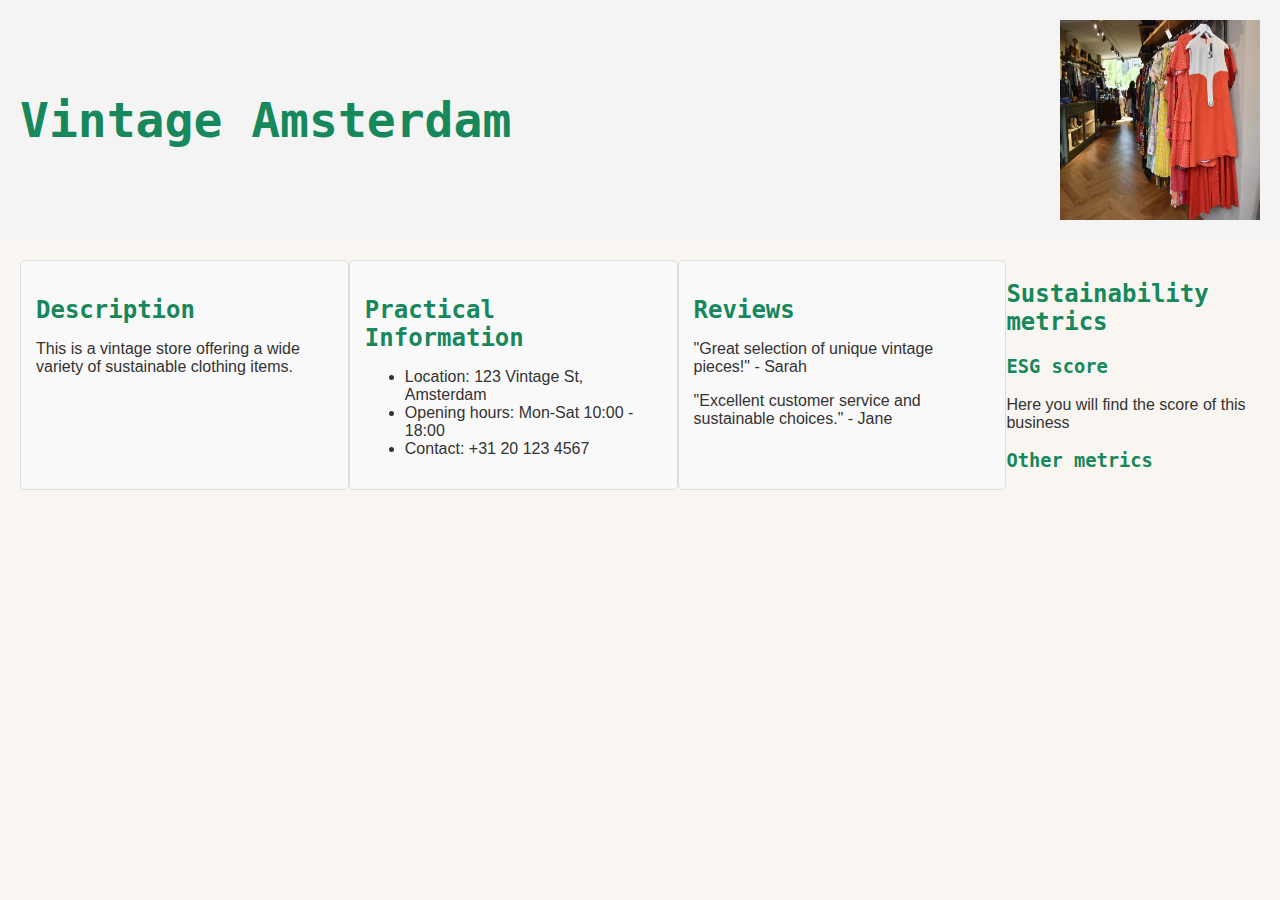
<file: business1.html>
<!DOCTYPE html>
<html lang="en">
<head>
    <meta charset="UTF-8">
    <meta name="viewport" content="width=device-width, initial-scale=1.0">
    <title>Business Details</title>
    <link rel="stylesheet" href="styles.css">
</head>
<body>

    <!-- Encabezado con el título del negocio y medalla -->
    <header>
        <h1>Vintage Amsterdam</h1>
        <img src="img/vintage-amsterdam.jpg" alt="Award Medal" class="medal-icon">
    </header>

    <!-- Sección dividida en tres columnas -->
    <section id="business-details">
        <div class="details-section" id="description">
            <h2>Description</h2>
            <p>This is a vintage store offering a wide variety of sustainable clothing items.</p>
        </div>
        <div class="details-section" id="practical-info">
            <h2>Practical Information</h2>
            <ul>
                <li>Location: 123 Vintage St, Amsterdam</li>
                <li>Opening hours: Mon-Sat 10:00 - 18:00</li>
                <li>Contact: +31 20 123 4567</li>
            </ul>
        </div>
        <div class="details-section" id="reviews">
            <h2>Reviews</h2>
            <p>"Great selection of unique vintage pieces!" - Sarah</p>
            <p>"Excellent customer service and sustainable choices." - Jane</p>
        </div>
        <div class="metrics-section" id="metrics">
            <h2>Sustainability metrics</h2>
            <h3>ESG score</h3>
            <p>Here you will find the score of this business<p>
            <h3>Other metrics</h3>
        </div>
    </section>

    <script src="script.js"></script>
</body>
</html>
</file>
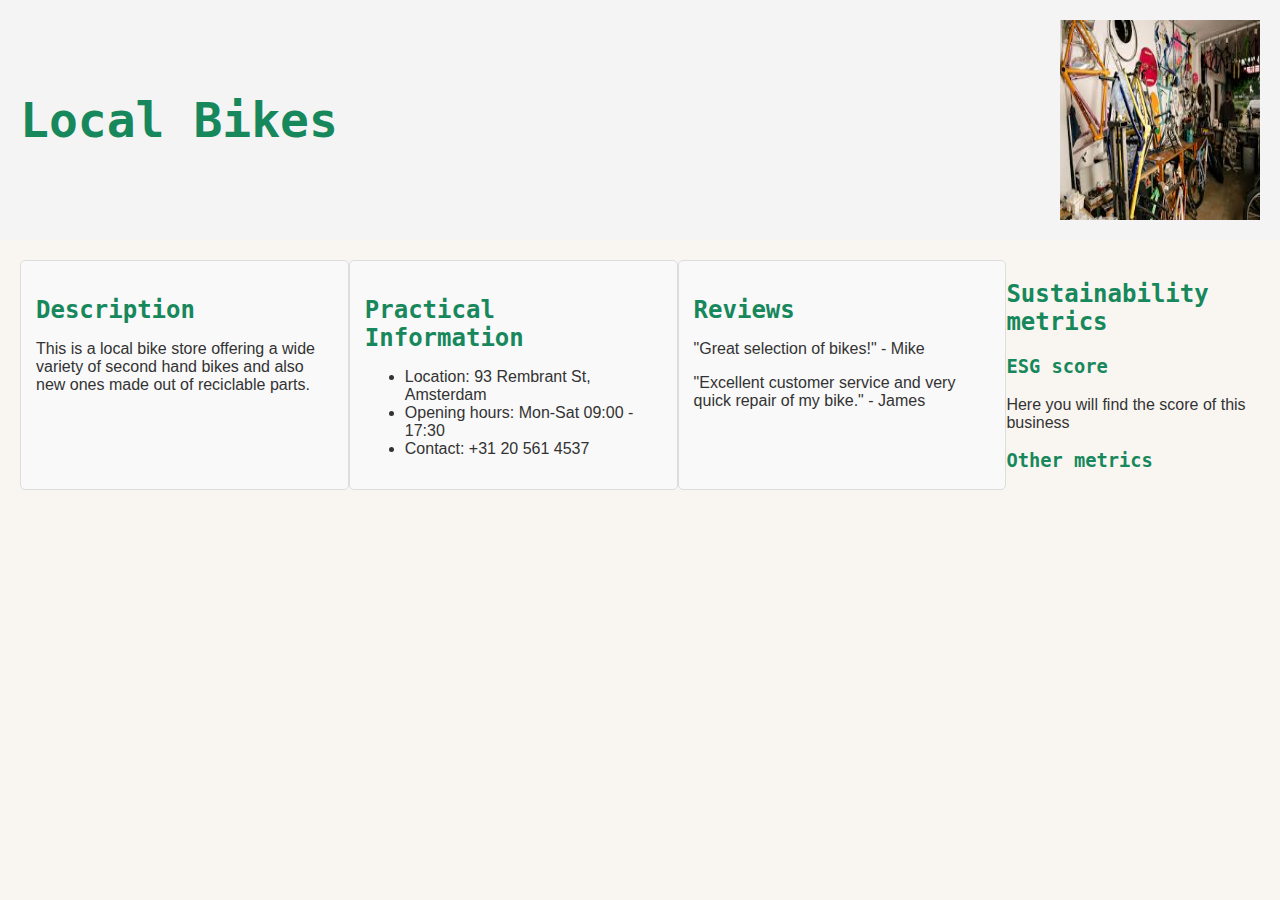
<file: business2.html>
<!DOCTYPE html>
<html lang="en">
<head>
    <meta charset="UTF-8">
    <meta name="viewport" content="width=device-width, initial-scale=1.0">
    <title>Business Details</title>
    <link rel="stylesheet" href="styles.css">
</head>
<body>

    <!-- Encabezado con el título del negocio y medalla -->
    <header>
        <h1>Local Bikes</h1>
        <img src="img/bike-shop.jpg" alt="Award Medal" class="medal-icon">
    </header>

    <!-- Sección dividida en tres columnas -->
    <section id="business-details">
        <div class="details-section" id="description">
            <h2>Description</h2>
            <p>This is a local bike store offering a wide variety of second hand bikes and also new ones made out of reciclable parts.</p>
        </div>
        <div class="details-section" id="practical-info">
            <h2>Practical Information</h2>
            <ul>
                <li>Location: 93 Rembrant St, Amsterdam</li>
                <li>Opening hours: Mon-Sat 09:00 - 17:30</li>
                <li>Contact: +31 20 561 4537</li>
            </ul>
        </div>
        <div class="details-section" id="reviews">
            <h2>Reviews</h2>
            <p>"Great selection of bikes!" - Mike</p>
            <p>"Excellent customer service and very quick repair of my bike." - James</p>
        </div> 
            <div class="metrics-section" id="metrics">
                <h2>Sustainability metrics</h2>
                <h3>ESG score</h3>
                <p>Here you will find the score of this business<p>
                <h3>Other metrics</h3>
        </div>
    </section>

    <script src="script.js"></script>
</body>
</html>
</file>
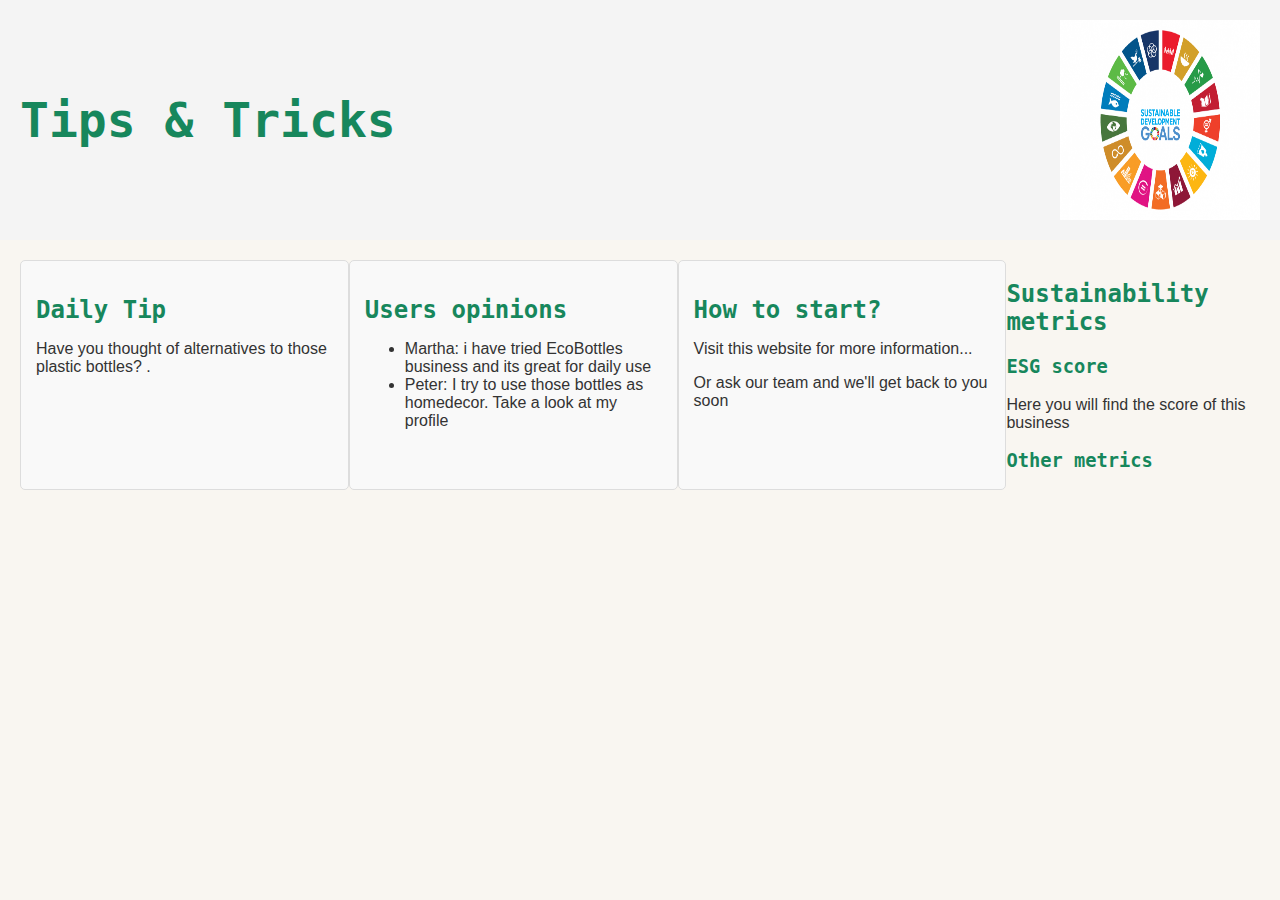
<file: business3.html>
<!DOCTYPE html>
<html lang="en">
<head>
    <meta charset="UTF-8">
    <meta name="viewport" content="width=device-width, initial-scale=1.0">
    <title>Business Details</title>
    <link rel="stylesheet" href="styles.css">
</head>
<body>

    <!-- Encabezado con el título del negocio y medalla -->
    <header>
        <h1>Tips & Tricks</h1>
        <img src="img/goals.jpg" alt="Award Medal" class="medal-icon">
    </header>

    <!-- Sección dividida en tres columnas -->
    <section id="business-details">
        <div class="details-section" id="description">
            <h2>Daily Tip</h2>
            <p>Have you thought of alternatives to those plastic bottles? .</p>
        </div>
        <div class="details-section" id="practical-info">
            <h2>Users opinions</h2>
            <ul>
                <li>Martha: i have tried EcoBottles business and its great for daily use</li>
                <li>Peter: I try to use those bottles as homedecor. Take a look at my profile</li>
            </ul>
        </div>
        <div class="details-section" id="reviews">
            <h2>How to start?</h2>
            <p>Visit this website for more information...</p>
            <p>Or ask our team and we'll get back to you soon</p>
        </div> 
        <div class="metrics-section" id="metrics">
            <h2>Sustainability metrics</h2>
            <h3>ESG score</h3>
            <p>Here you will find the score of this business<p>
            <h3>Other metrics</h3>
    </div>
    </section>

    <script src="script.js"></script>
</body>
</html>
</file>
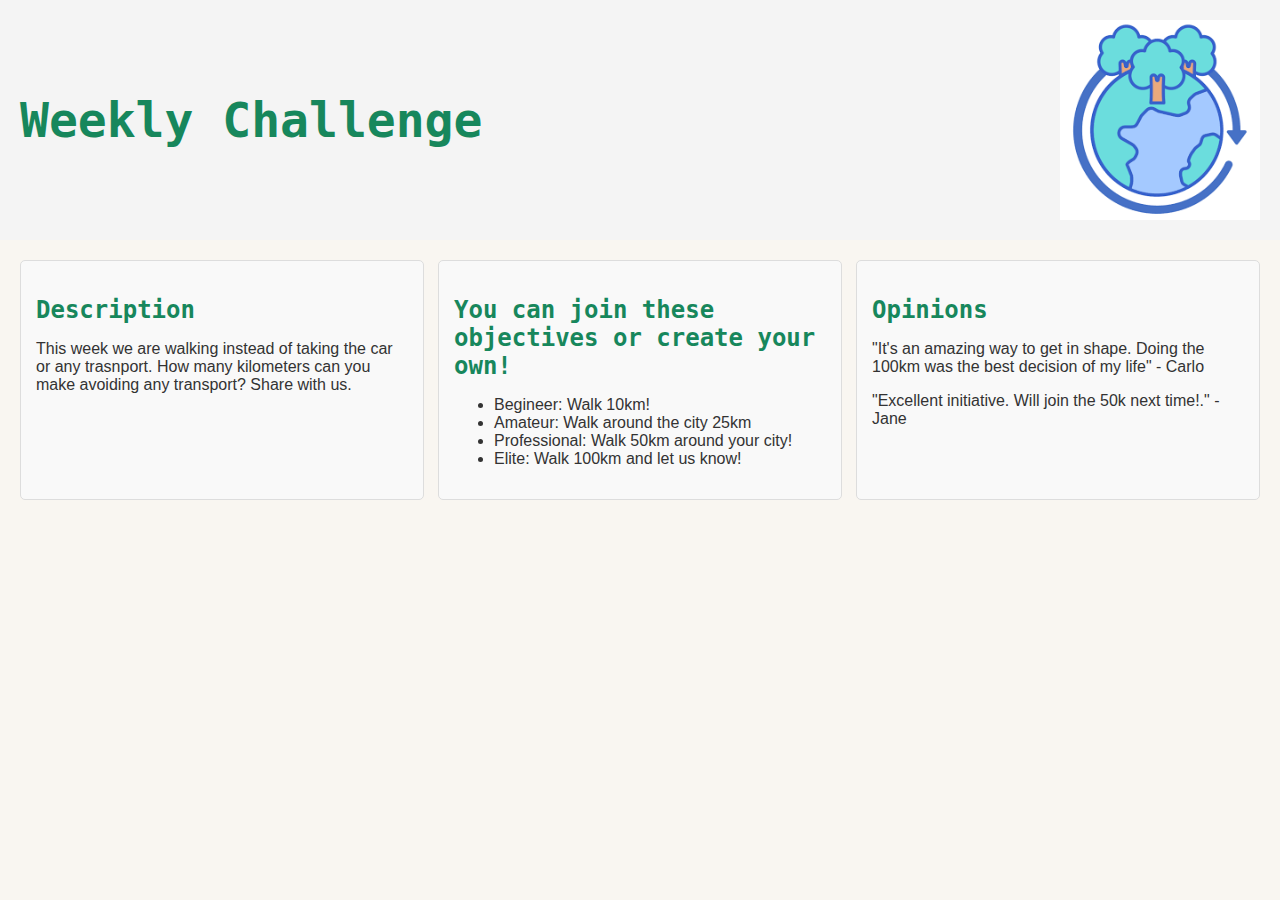
<file: business4.html>
<!DOCTYPE html>
<html lang="en">
<head>
    <meta charset="UTF-8">
    <meta name="viewport" content="width=device-width, initial-scale=1.0">
    <title>Business Details</title>
    <link rel="stylesheet" href="styles.css">
</head>
<body>

    <!-- Encabezado con el título del negocio y medalla -->
    <header>
        <h1>Weekly Challenge</h1>
        <img src="img/challenge.jpg" alt="Award Medal" class="medal-icon">
    </header>

    <!-- Sección dividida en tres columnas -->
    <section id="business-details">
        <div class="details-section" id="description">
            <h2>Description</h2>
            <p>This week we are walking instead of taking the car or any trasnport. How many kilometers can you make avoiding any transport? Share with us.</p>
        </div>
        <div class="details-section" id="practical-info">
            <h2>You can join these objectives or create your own!</h2>
            <ul>
                <li>Begineer: Walk 10km!</li>
                <li>Amateur: Walk around the city 25km</li>
                <li>Professional: Walk 50km around your city!</li>
                <li>Elite: Walk 100km and let us know!</li>
            </ul>
        </div>
        <div class="details-section" id="reviews">
            <h2>Opinions</h2>
            <p>"It's an amazing way to get in shape. Doing the 100km was the best decision of my life" - Carlo</p>
            <p>"Excellent initiative. Will join the 50k next time!." - Jane</p>
        </div>
    </section>

    <script src="script.js"></script>
</body>
</html>
</file>
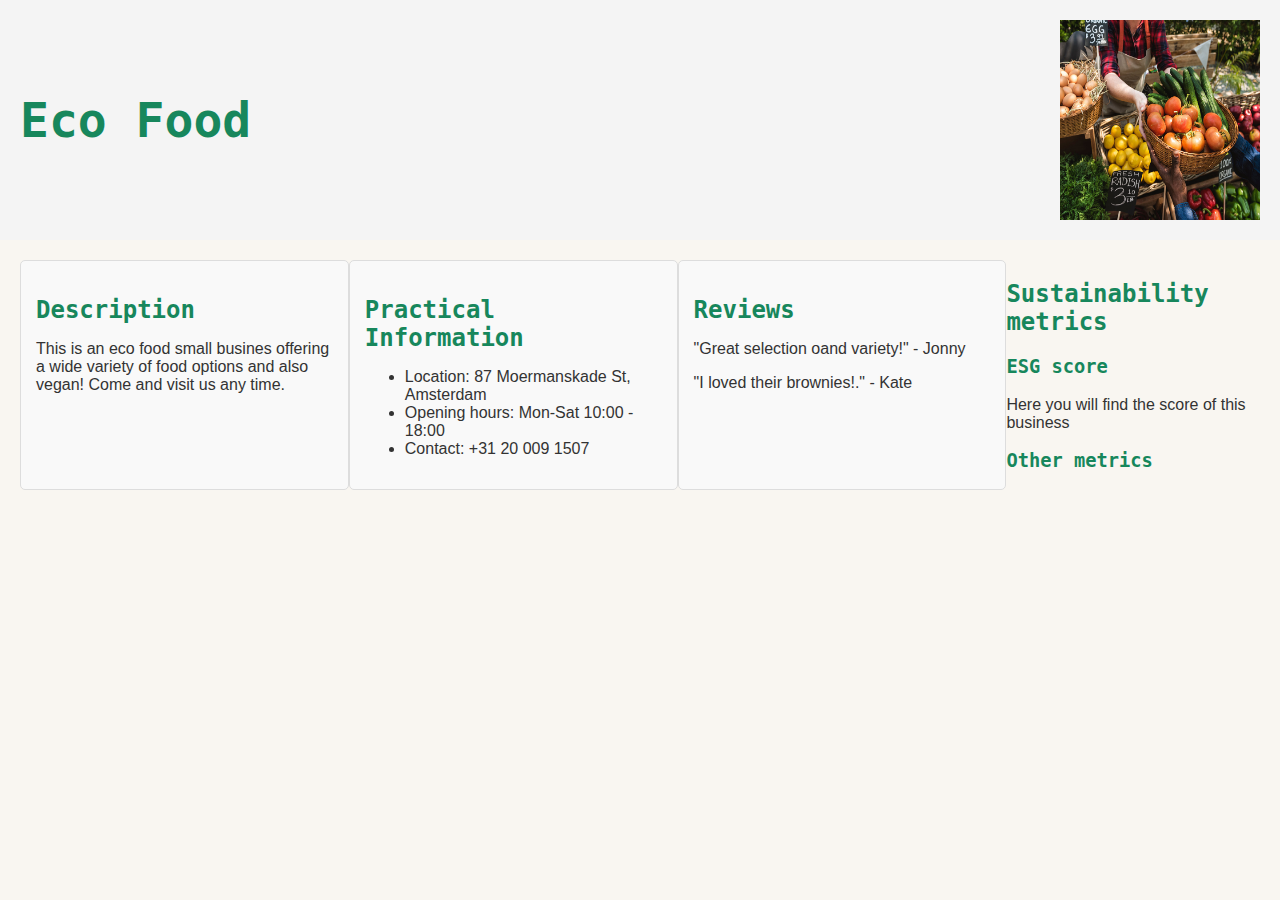
<file: business5.html>
<!DOCTYPE html>
<html lang="en">
<head>
    <meta charset="UTF-8">
    <meta name="viewport" content="width=device-width, initial-scale=1.0">
    <title>Business Details</title>
    <link rel="stylesheet" href="styles.css">
</head>
<body>

    <!-- Encabezado con el título del negocio y medalla -->
    <header>
        <h1>Eco Food</h1>
        <img src="img/eco-food.jpg" alt="Award Medal" class="medal-icon">
    </header>

    <!-- Sección dividida en tres columnas -->
    <section id="business-details">
        <div class="details-section" id="description">
            <h2>Description</h2>
            <p>This is an eco food small busines offering a wide variety of food options and also vegan! Come and visit us any time.</p>
        </div>
        <div class="details-section" id="practical-info">
            <h2>Practical Information</h2>
            <ul>
                <li>Location: 87 Moermanskade St, Amsterdam</li>
                <li>Opening hours: Mon-Sat 10:00 - 18:00</li>
                <li>Contact: +31 20 009 1507</li>
            </ul>
        </div>
        <div class="details-section" id="reviews">
            <h2>Reviews</h2>
            <p>"Great selection oand variety!" - Jonny </p>
            <p>"I loved their brownies!." - Kate</p>
        </div> 
        <div class="metrics-section" id="metrics">
            <h2>Sustainability metrics</h2>
            <h3>ESG score</h3>
            <p>Here you will find the score of this business<p>
            <h3>Other metrics</h3>
    </div>
    </section>

    <script src="script.js"></script>
</body>
</html>
</file>
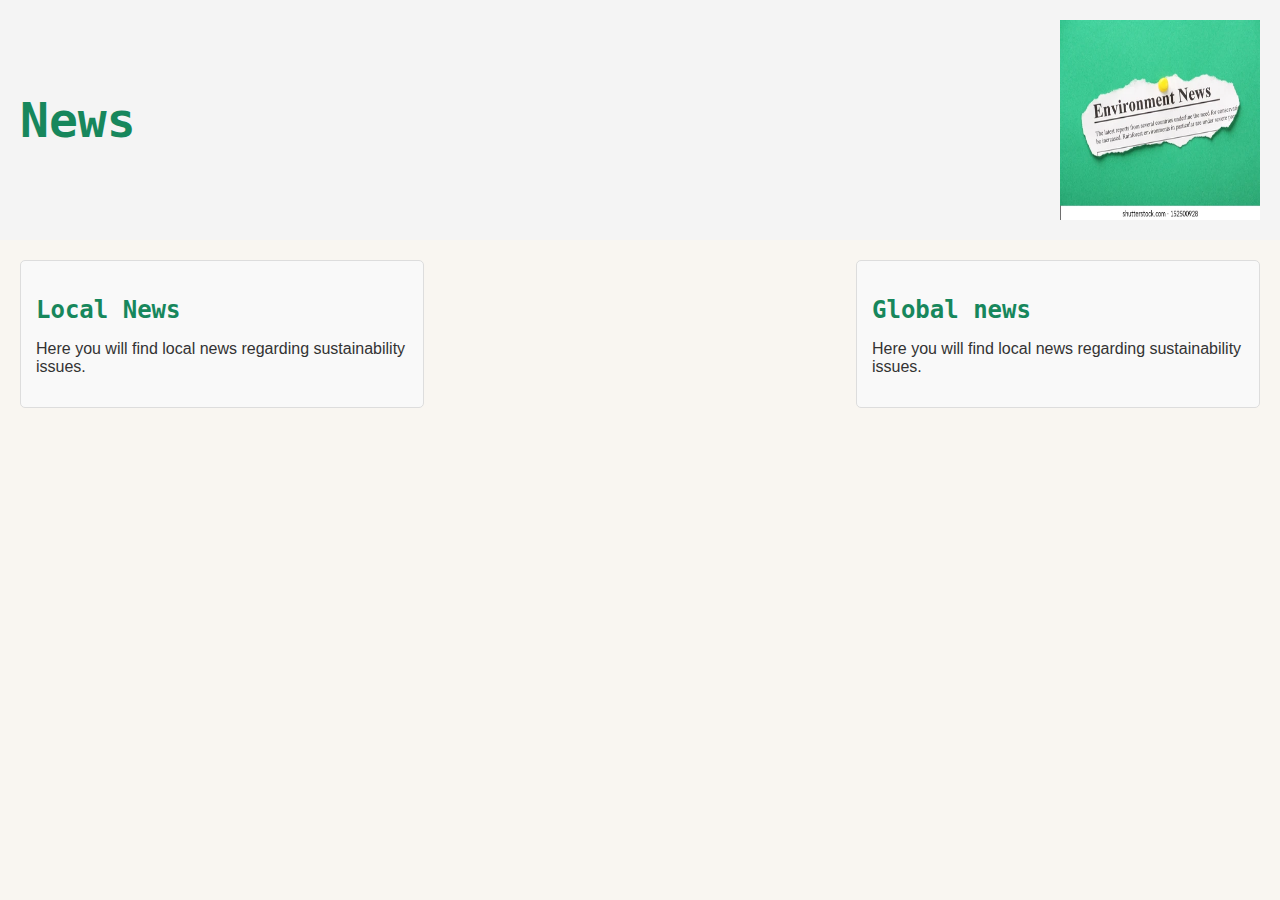
<file: business6.html>
<!DOCTYPE html>
<html lang="en">
<head>
    <meta charset="UTF-8">
    <meta name="viewport" content="width=device-width, initial-scale=1.0">
    <title>Business Details</title>
    <link rel="stylesheet" href="styles.css">
</head>
<body>

    <!-- Encabezado con el título del negocio y medalla -->
    <header>
        <h1>News</h1>
        <img src="img/environmentalnews.jpg" alt="Award Medal" class="medal-icon">
    </header>

    <!-- Sección dividida en tres columnas -->
    <section id="business-details">
        <div class="details-section" id="description">
            <h2>Local News</h2>
            <p>Here you will find local news regarding sustainability issues.</p>
        </div>
        <div class="details-section" id="practical-info">
            <h2>Global news</h2>
            <p>Here you will find local news regarding sustainability issues.</p>
        </div>
    </section>

    <script src="script.js"></script>
</body>
</html>
</file>
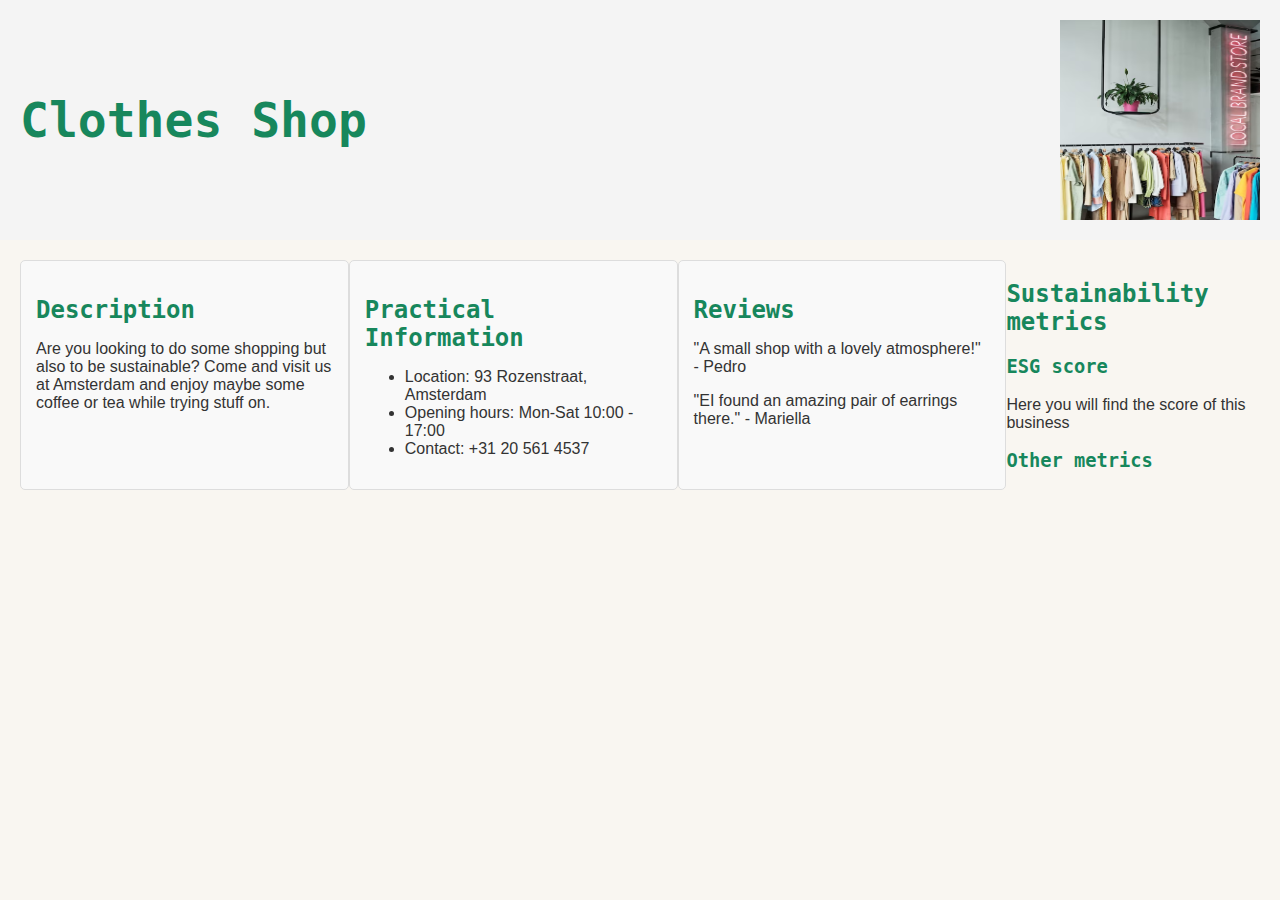
<file: business7.html>
<!DOCTYPE html>
<html lang="en">
<head>
    <meta charset="UTF-8">
    <meta name="viewport" content="width=device-width, initial-scale=1.0">
    <title>Business Details</title>
    <link rel="stylesheet" href="styles.css">
</head>
<body>

    <!-- Encabezado con el título del negocio y medalla -->
    <header>
        <h1>Clothes Shop</h1>
        <img src="img/clothes-shop.jpg" alt="Award Medal" class="medal-icon">
    </header>

    <!-- Sección dividida en tres columnas -->
    <section id="business-details">
        <div class="details-section" id="description">
            <h2>Description</h2>
            <p>Are you looking to do some shopping but also to be sustainable? Come and visit us at Amsterdam and enjoy maybe some coffee or tea while trying stuff on.</p>
        </div>
        <div class="details-section" id="practical-info">
            <h2>Practical Information</h2>
            <ul>
                <li>Location: 93 Rozenstraat, Amsterdam</li>
                <li>Opening hours: Mon-Sat 10:00 - 17:00</li>
                <li>Contact: +31 20 561 4537</li>
            </ul>
        </div>
        <div class="details-section" id="reviews">
            <h2>Reviews</h2>
            <p>"A small shop with a lovely atmosphere!" - Pedro</p>
            <p>"EI found an amazing pair of earrings there." - Mariella</p>
        </div> 
        <div class="metrics-section" id="metrics">
            <h2>Sustainability metrics</h2>
            <h3>ESG score</h3>
            <p>Here you will find the score of this business<p>
            <h3>Other metrics</h3>
    </div>
    </section>

    <script src="script.js"></script>
</body>
</html>
</file>
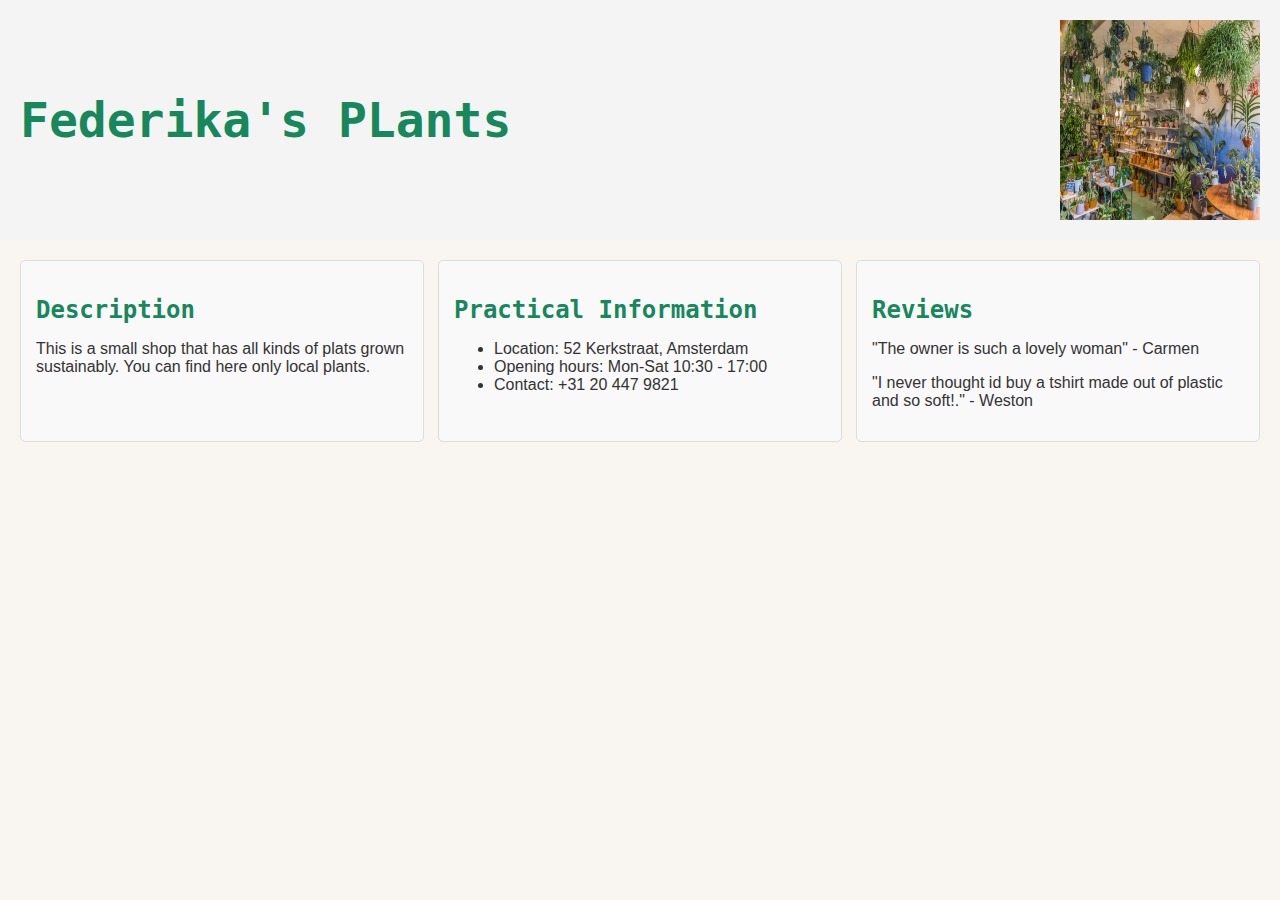
<file: business8.html>
<!DOCTYPE html>
<html lang="en">
<head>
    <meta charset="UTF-8">
    <meta name="viewport" content="width=device-width, initial-scale=1.0">
    <title>Business Details</title>
    <link rel="stylesheet" href="styles.css">
</head>
<body>

    <!-- Encabezado con el título del negocio y medalla -->
    <header>
        <h1>Federika's PLants</h1>
        <img src="img/plants.jpg" alt="Award Medal" class="medal-icon">
    </header>

    <!-- Sección dividida en tres columnas -->
    <section id="business-details">
        <div class="details-section" id="description">
            <h2>Description</h2>
            <p>This is a small shop that has all kinds of plats grown sustainably. You can find here only local plants.</p>
        </div>
        <div class="details-section" id="practical-info">
            <h2>Practical Information</h2>
            <ul>
                <li>Location: 52 Kerkstraat, Amsterdam</li>
                <li>Opening hours: Mon-Sat 10:30 - 17:00</li>
                <li>Contact: +31 20 447 9821</li>
            </ul>
        </div>
        <div class="details-section" id="reviews">
            <h2>Reviews</h2>
            <p>"The owner is such a lovely woman" - Carmen</p>
            <p>"I never thought id buy a tshirt made out of plastic and so soft!." - Weston</p>
        </div>
    </section>

    <script src="script.js"></script>
</body>
</html>
</file>
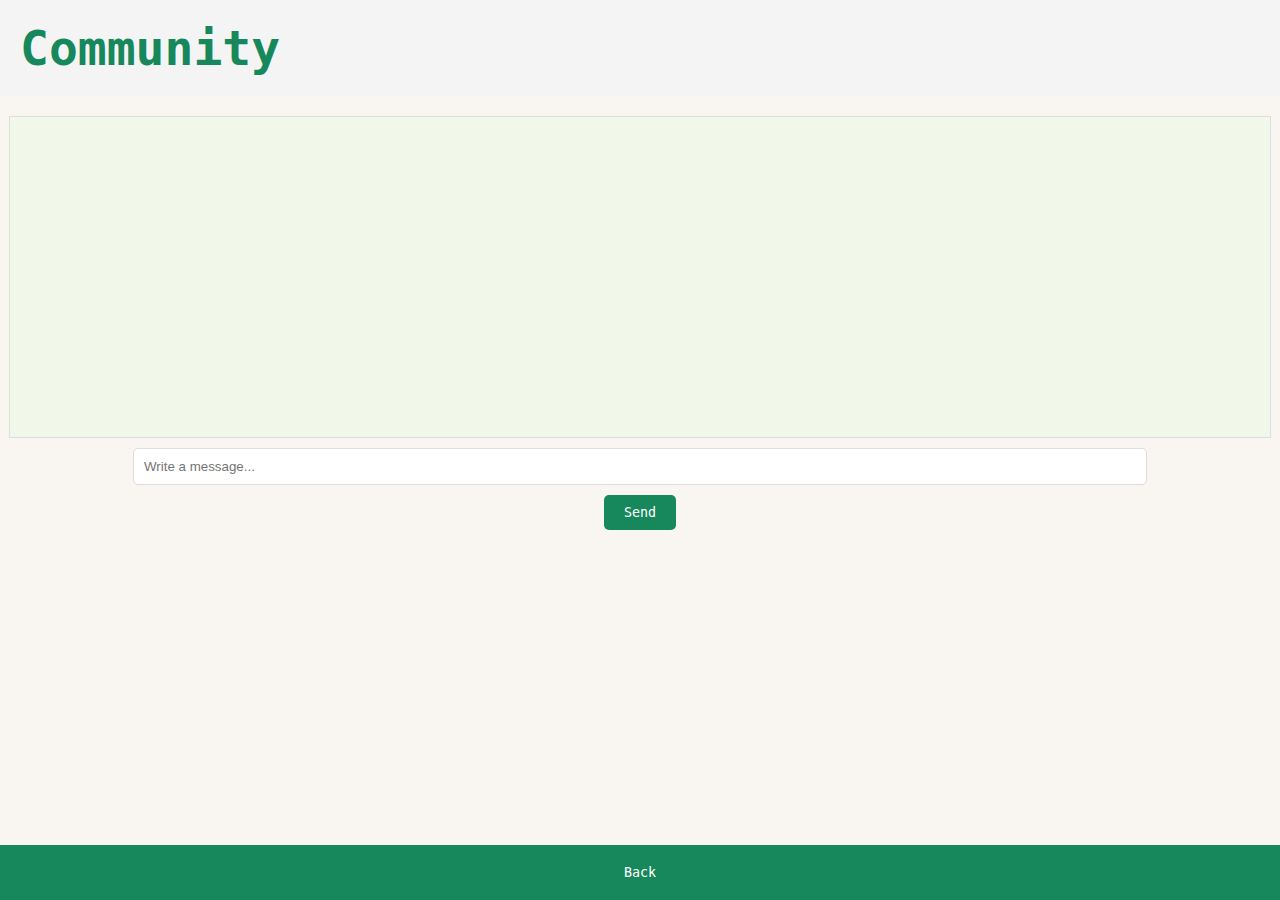
<file: community.html>
<!DOCTYPE html>
<html lang="en">
<head>
    <meta charset="UTF-8">
    <meta name="viewport" content="width=device-width, initial-scale=1.0">
    <title>Community</title>
    <link rel="stylesheet" href="styles.css">
</head>
<body>
    <header>
        <h1>Community</h1>
    </header>

    <section id="chat">
        <div id="chat-box"></div>
        <input type="text" id="message-input" placeholder="Write a message..." />
        <button id="send-message">Send</button>
    </section>

    <footer>
        <button onclick="window.location.href='index.html'">Back</button>
    </footer>

    <script src="community.js"></script>
</body>
</html>
</file>
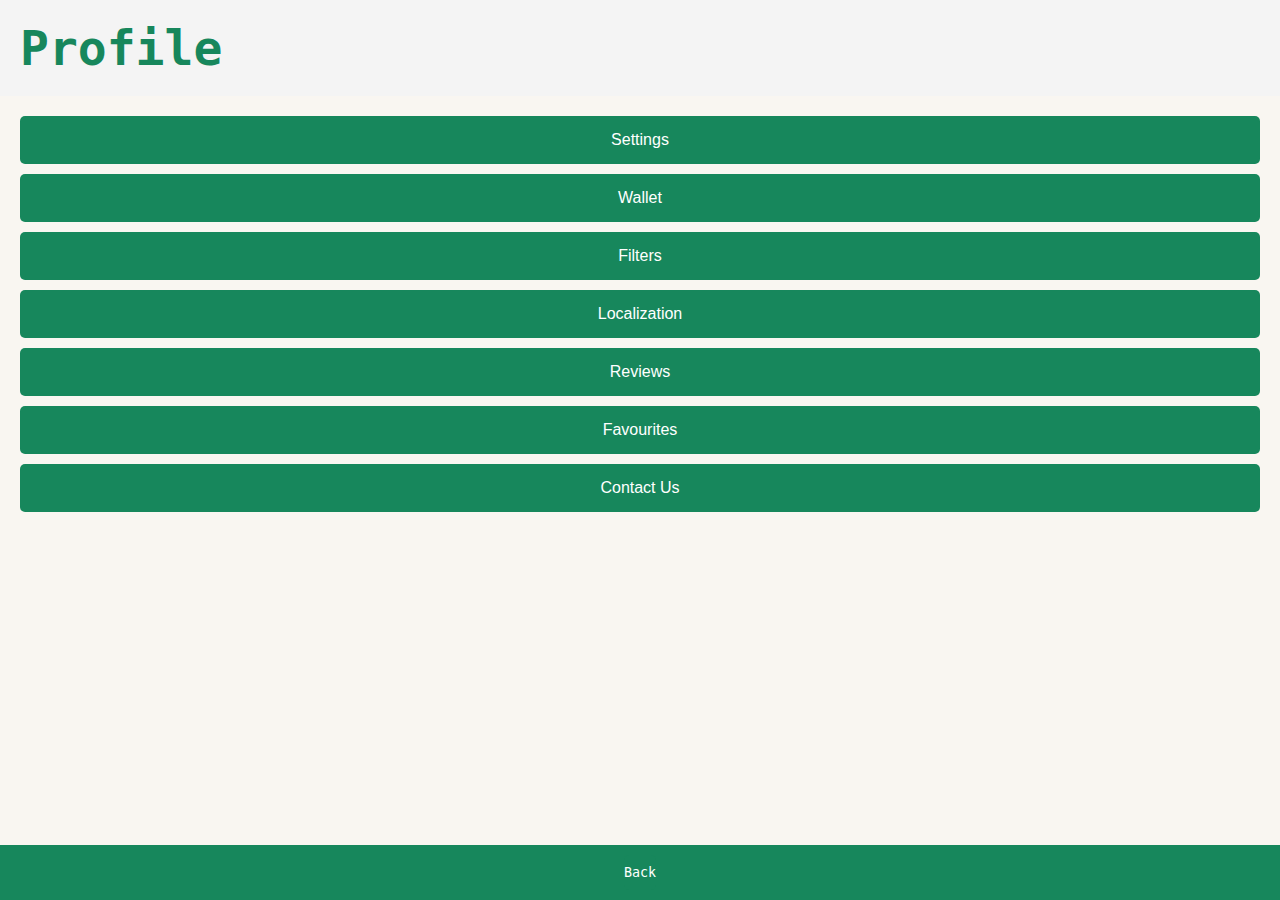
<file: profile.html>
<!DOCTYPE html>
<html lang="en">
<head>
    <meta charset="UTF-8">
    <meta name="viewport" content="width=device-width, initial-scale=1.0">
    <title>Profile</title>
    <link rel="stylesheet" href="styles.css">
</head>
<body>
    <header>
        <h1>Profile</h1>
    </header>

    <section id="profile-options">
        <ul>
            <li>Settings</li>
            <li>Wallet</li>
            <li>Filters</li>
            <li>Localization</li>
            <li>Reviews</li>
            <li>Favourites</li>
            <li>Contact Us</li>
        </ul>
    </section>
    <footer>
        <button onclick="window.location.href='index.html'">Back</button>
    </footer>
</body>
</html>
</file>
<file: styles.css>
/* General styles */
body {
    font-family: Arial, sans-serif;
    margin: 0;
    padding: 0;
    background-color: #f4f7f6;
    color: #333;
}

/* Header */
header {
    text-align: center;
    background-color: #00e6a1;
    padding: 20px;
    color: white;
}
.search-bar {
    text-align: center;
    margin-bottom: 20px;
}

.search-bar input[type="text"] {
    width: 50%;
    padding: 10px;
    font-size: 1.2em;
    border: 2px solid #00e6a1;
    border-radius: 4px;
}

.search-bar button {
    padding: 10px 20px;
    background-color: #17875c;
    color: white;
    border: none;
    border-radius: 4px;
    font-size: 1.2em;
    cursor: pointer;
}

h1 {
    font-size: 3em;
    color: #17875c; /* Verde caqui */
    text-align: center;
    margin-top: 20px;
}

/* Categories carousel */
#categories {
    display: flex;
    justify-content: center;
    background-color: #e8f5e9;
    padding: 15px 0;
}

#categories button {
    background-color: #17875c;
    border: none;
    margin: 0 10px;
    padding: 10px 20px;
    color: white;
    cursor: pointer;
    border-radius: 5px;
}

#categories button:hover {
    background-color: #17875c;
}
#carousel-container {
    overflow: hidden; /* Hide the overflow to create the scrolling effect */
    white-space: nowrap;
    width: 100%; /* Full width */
    margin: 20px 0; /* Add some spacing around the carousel */
    position: relative;
}

#carousel {
    display: inline-block;
    white-space: nowrap;
    animation: scroll 25s linear infinite; /* Create continuous scroll */
}

#carousel span {
    display: inline-block;
    font-size: 1.5em%;
    color: #d922c4; /* Verde caqui */
    margin: 0 50px; /* Space between words */
    font-family: 'Monaco'; /* Your desired font */
}

/* Animation keyframes for scrolling */
@keyframes scroll {
    from {
        transform: translateX(100%); /* Start off the screen on the right */
    }
    to {
        transform: translateX(-100%); /* Move off the screen to the left */
    }
}
/* Business list */
#business-list {
    display: grid;
    grid-template-columns: repeat(2, 1fr);
    gap: 10px;
    padding: 20px;
    text-align: center;
}

.business img {
    width: 100px;
    height: 100px;
    object-fit: cover;
    background-color: #c8e6c9;
}

.business p {
    margin-top: 10px;
    color: #17875c;
}

/* Footer */
footer {
    display: flex;
    justify-content: space-around;
    position: fixed;
    bottom: 0;
    width: 100%;
    background-color: #17875c;
    padding: 10px 0;
}

footer button {
    background-color: #17875c;
    border: none;
    padding: 10px 0px;
    color: white;
    cursor: pointer;
    border-radius: 5px;
}

footer button:hover {
    background-color: #17875c;
}
/* Business list */
#business-list {
    display: grid;
    grid-template-columns: repeat(3, 1fr); /* 3 columnas */
    gap: 15px;
    padding: 20px;
    text-align: center;
    justify-items: center; /* Centrar los elementos */
}

.business img {
    width: 120px;
    height: 120px;
    object-fit: cover;
    background-color: #c8e6c9;
}

.business p {
    margin-top: 10px;
    color: #17875c;
}
#profile-options ul {
    list-style-type: none;
    padding: 0;
    margin: 20px;
}

#profile-options li {
    background-color: #17875c;
    color: white;
    padding: 15px;
    margin: 10px 0;
    border-radius: 5px;
    text-align: center;
    cursor: pointer;
}

#profile-options li:hover {
    background-color: #17875c;
}
#chat {
    display: flex;
    flex-direction: column;
    align-items: center;
    margin: 20px;
}

#chat-box {
    width: 100%;
    height: 300px;
    border: 1px solid #ddd;
    padding: 10px;
    overflow-y: scroll;
    background-color: #f1f8e9;
}

#message-input {
    width: 80%;
    padding: 10px;
    margin: 10px 0;
    border: 1px solid #ddd;
    border-radius: 5px;
}

#send-message {
    padding: 10px 20px;
    background-color: #17875c;
    color: white;
    border: none;
    border-radius: 5px;
    cursor: pointer;
}

#send-message:hover {
    background-color: #17875c;
}
#map-container {
    margin: 20px auto;
    width: 100%;
    height: 400px;
}

#map {
    width: 100%;
    height: 100%;
}
body {
    background-color: #f9f6f1; /* Blanco roto */
    font-family: 'Monaco', monospace; /* Fuente de Google */
}

h1, h2, h3 {
    font-family: 'Monaco', monospace;
    color: #17875c; /* Verde caqui para los títulos */
}

#business-list p {
    color: #17875c; /* Verde caqui más oscuro */
}

button {
    background-color: #17875c; /* Botones color verde caqui */
    color: white;
    border: none;
    padding: 10px 20px;
    border-radius: 5px;
    font-family: 'Monaco', monospace;
}

button:hover {
    background-color: #17875c;
}
.business img {
    width: 120px;
    height: 120px;
    object-fit: cover;
    border-radius: 10px;
    background-color: #e0e0e0;
}
#business-list {
    display: grid;
    grid-template-columns: repeat(3, 1fr);
    gap: 20px;
    justify-items: center;
}

.business img {
    width: 120px;
    height: 120px;
    object-fit: cover;
    border-radius: 10px;
    background-color: #e0e0e0;
}

.business p {
    text-align: center;
    font-family: 'Monaco', monospace; /* We will fix the font next */
    color: #556b2f;
}
/* General styles */
body {
    font-family: 'Arial', sans-serif;
    margin: 0;
    padding: 0;
}

header {
    display: flex;
    justify-content: space-between;
    align-items: center;
    background-color: #f4f4f4;
    padding: 20px;
}

header h1 {
    margin: 0;
}

.medal-icon {
    width: 200px;
    height: 200px;
}

/* Sección de detalles del negocio */
#business-details {
    display: flex;
    justify-content: space-between;
    padding: 20px;
}

.details-section {
    width: 30%;
    background-color: #f9f9f9;
    padding: 15px;
    border: 1px solid #ddd;
    border-radius: 5px;
}

.details-section h2 {
    font-size: 1.5em;
    margin-bottom: 10px;
}

.details-section p, .details-section ul {
    font-size: 1em;
}
/* Contenedor de imagen */
.business-image-container {
    display: flex;
    justify-content: center; /* Centra la imagen */
    padding: 20px;
    max-width: 50%; /* Ajusta el ancho máximo de la imagen */
}

/* Ajustar la imagen para que no sea demasiado grande */
.business-image {
    width: 100%;
    height: auto; /* Mantiene la relación de aspecto */
    object-fit: cover; /* Hace que la imagen se ajuste sin distorsionarse */
    max-width: 500px; /* Limita el tamaño máximo de la imagen */
    border-radius: 10px; /* Para esquinas redondeadas */
}
</file>
